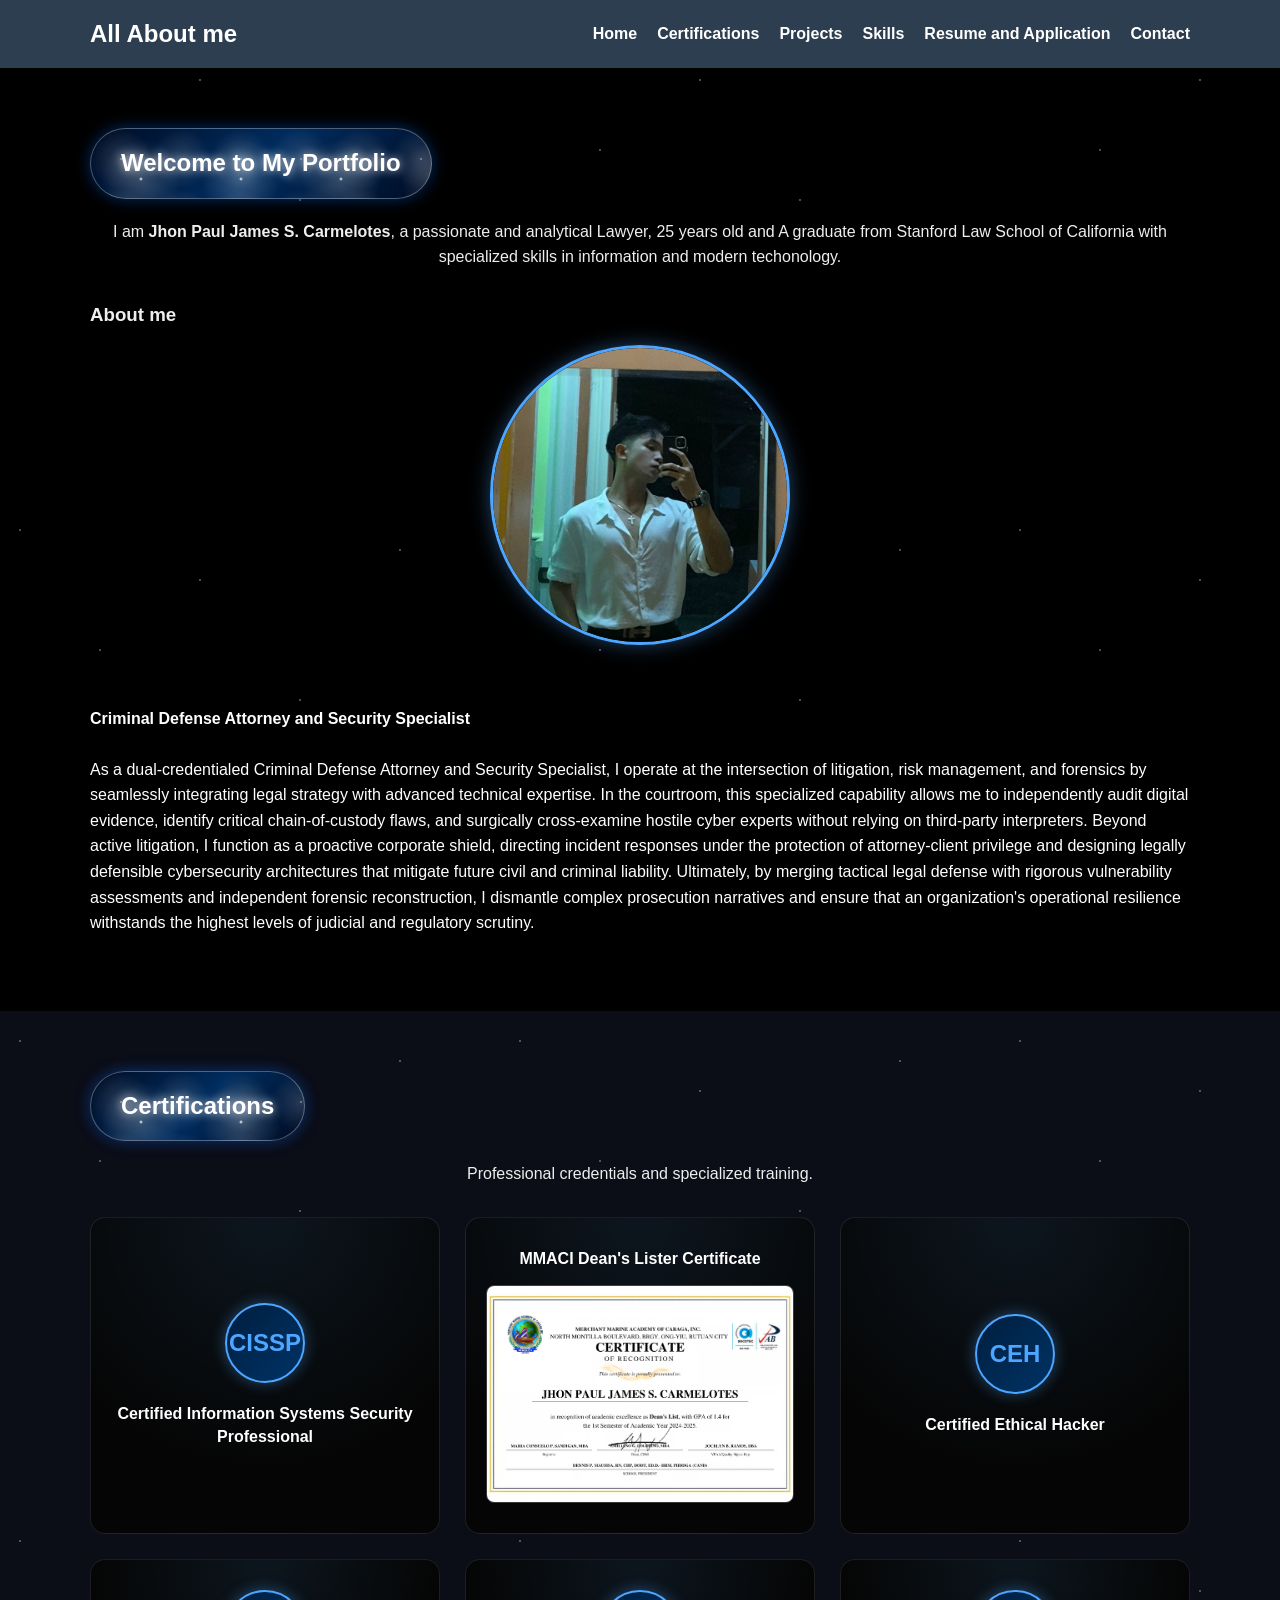
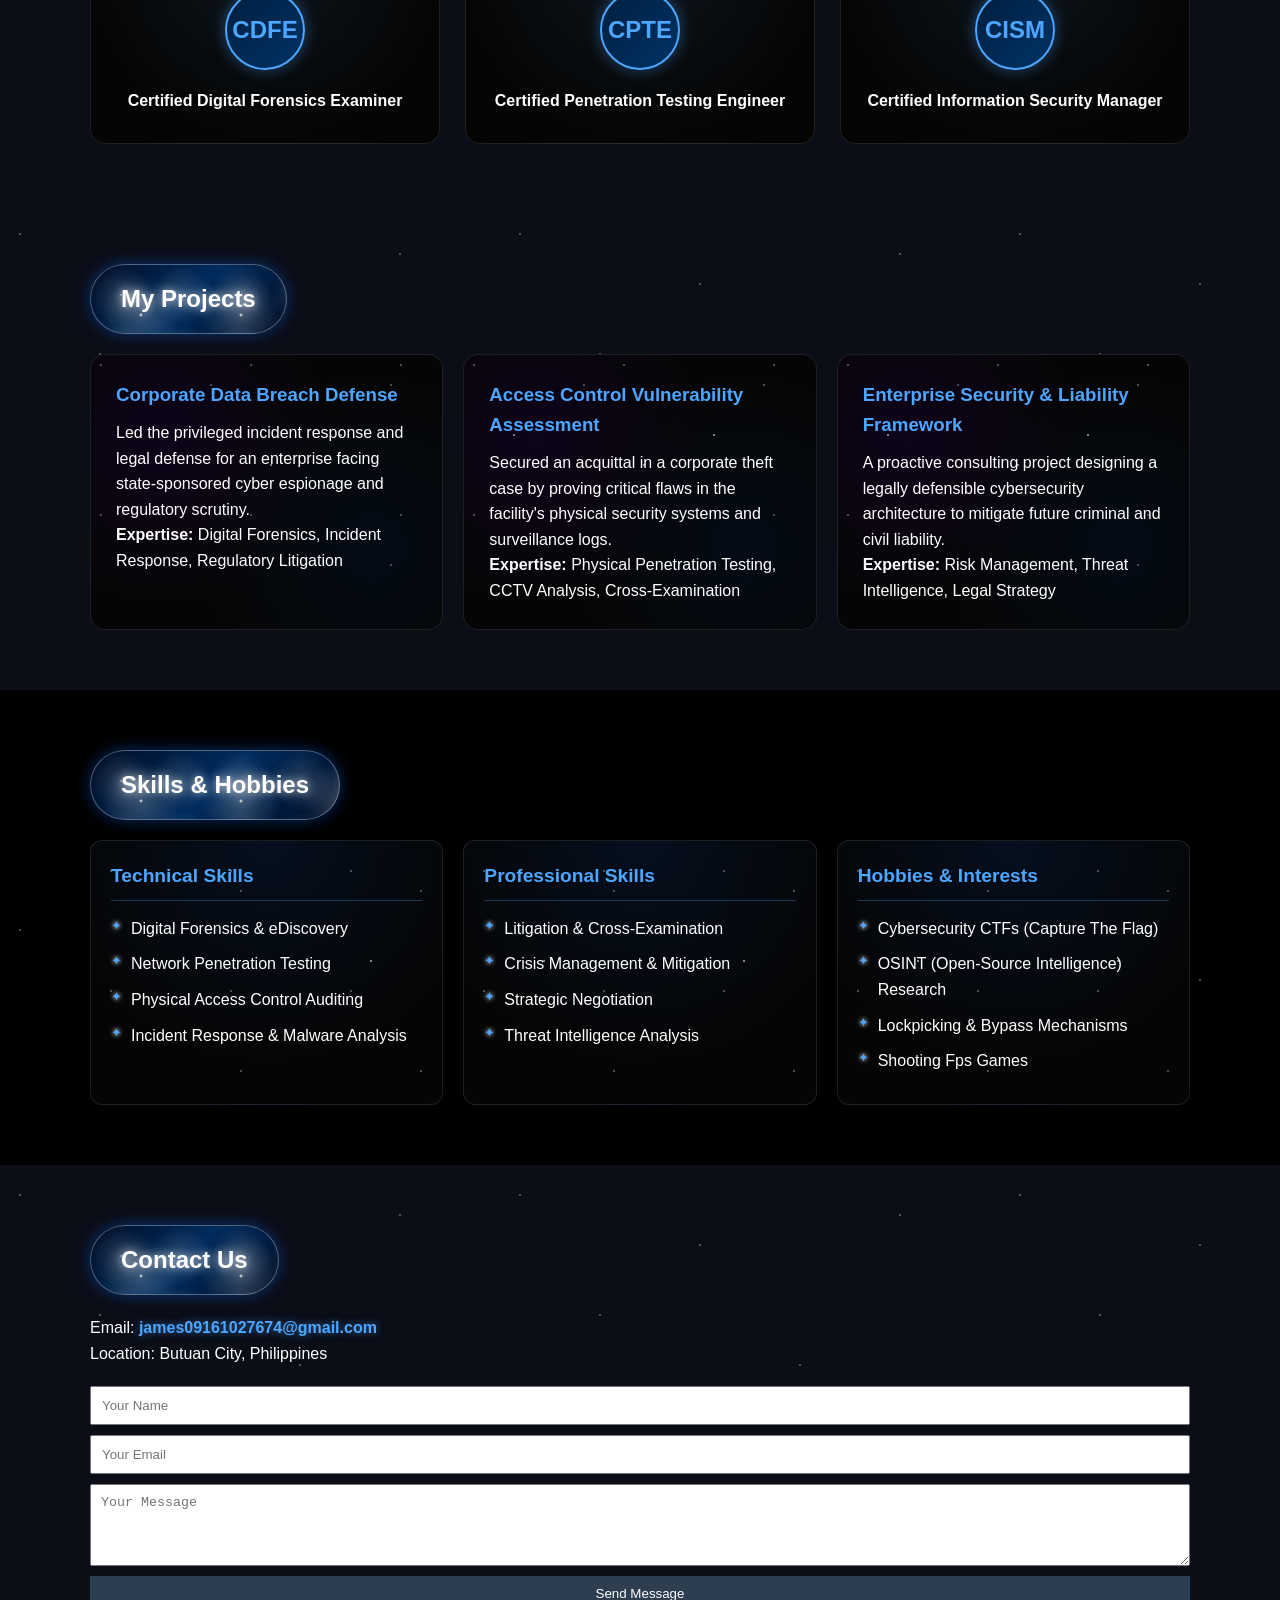
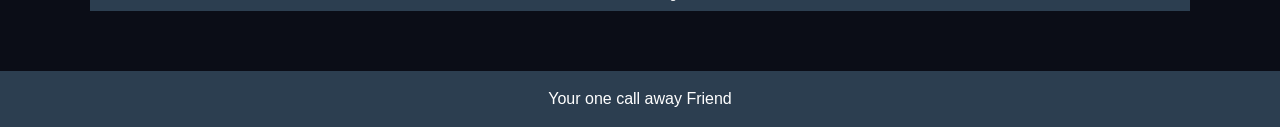
<file: index.html>
<!DOCTYPE html>
<html lang="en">
<head>
    <meta charset="UTF-8">
    <meta name="viewport" content="width=device-width, initial-scale=1.0">
    <title>My Portfolio Website</title>
    <link rel="stylesheet" href="style.css">
</head>
<body>

    <header>
        <div class="container nav-container">
            <h1 class="logo">All About me</h1>
            <nav>
                <ul class="nav-links">
                    <li><a href="#home">Home</a></li>
                    <li><a href="#certifications">Certifications</a></li>
                    <li><a href="#projects">Projects</a></li>
                    <li><a href="#skills">Skills</a></li>
                    <li><a href="resume.html">Resume and Application</a></li>
                    <li><a href="#contact">Contact</a></li>
                </ul>
            </nav>
        </div>
    </header>

    <main>

        <section id="home" class="section">
            <div class="container">
                <h2>Welcome to My Portfolio</h2>
                <p class="intro">
                    I am <strong>Jhon Paul James S. Carmelotes</strong>, a passionate and analytical Lawyer, 25 years old and A graduate 
                    from Stanford Law School of California with specialized skills in information and modern techonology. 
                </p>

                <h3>About me</h3>
                <div class="member">
                    <label for="member2">
                        <div class="profile-img-wrapper">
                        <img src="image/IMG_20260904_041502_381.jpg" alt="Profile" class="member-img">
                        </div>
                        <p class="description" style="color: #FFFFFF;"><br>
                        <strong>Criminal Defense Attorney and Security Specialist</strong><br>
                        <br>
                        As a dual-credentialed Criminal Defense Attorney and Security Specialist, I operate at the intersection of litigation, risk management, and forensics by seamlessly integrating legal strategy with advanced technical expertise. In the courtroom, this specialized capability allows me to independently audit digital evidence, identify critical chain-of-custody flaws, and surgically cross-examine hostile cyber experts without relying on third-party interpreters. Beyond active litigation, I function as a proactive corporate shield, directing incident responses under the protection of attorney-client privilege and designing legally defensible cybersecurity architectures that mitigate future civil and criminal liability. Ultimately, by merging tactical legal defense with rigorous vulnerability assessments and independent forensic reconstruction, I dismantle complex prosecution narratives and ensure that an organization's operational resilience withstands the highest levels of judicial and regulatory scrutiny.</p>
                    </label>
                </div>
            </div>
        </section>

        <section id="certifications" class="section alt-bg">
    <div class="container">
        <h2>Certifications</h2>
        <p class="intro">Professional credentials and specialized training.</p>

        <div class="cert-grid">
            
            <div class="cert-card">
                <div class="cert-icon">CISSP</div>
                <h3>Certified Information Systems Security Professional</h3>
            </div>

                <div class="cert-card">
                <h3>MMACI Dean's Lister Certificate</h3>
                <img src="image/dl.png" alt="Dean's List Certificate" class="cert-img">
            </div>

            <div class="cert-card">
                <div class="cert-icon">CEH</div>
                <h3>Certified Ethical Hacker</h3>
            </div>

            <div class="cert-card">
                <div class="cert-icon">CDFE</div>
                <h3>Certified Digital Forensics Examiner</h3>
            </div>

            <div class="cert-card">
                <div class="cert-icon">CPTE</div>
                <h3>Certified Penetration Testing Engineer</h3>
            </div>

            <div class="cert-card">
                <div class="cert-icon">CISM</div>
                <h3>Certified Information Security Manager</h3>
            </div>
            
        </div>
    </div>
</section>

        <section id="projects" class="section alt-bg">
            <div class="container">
                <h2>My Projects</h2>

                <div class="projects-grid">
                    <div class="project-card">
                        <h3>Corporate Data Breach Defense</h3>
                        <p>Led the privileged incident response and legal defense for an enterprise facing state-sponsored cyber espionage and regulatory scrutiny.</p>
                        <p><strong>Expertise:</strong> Digital Forensics, Incident Response, Regulatory Litigation</p>
                    </div>

                    <div class="project-card">
                        <h3>Access Control Vulnerability Assessment</h3>
                        <p>Secured an acquittal in a corporate theft case by proving critical flaws in the facility's physical security systems and surveillance logs.</p>
                        <p><strong>Expertise:</strong> Physical Penetration Testing, CCTV Analysis, Cross-Examination</p>
                    </div>

                    <div class="project-card">
                        <h3>Enterprise Security & Liability Framework</h3>
                        <p>A proactive consulting project designing a legally defensible cybersecurity architecture to mitigate future criminal and civil liability.</p>
                        <p><strong>Expertise:</strong> Risk Management, Threat Intelligence, Legal Strategy</p>
                    </div>
                </div>
            </div>
        </section>

        <section id="skills" class="section">
            <div class="container">
                <h2>Skills & Hobbies</h2>

                <div class="skills-grid">
                    <div class="skills-box">
                        <h3>Technical Skills</h3>
                        <ul>
                            <li>Digital Forensics & eDiscovery</li>
                            <li>Network Penetration Testing</li>
                            <li>Physical Access Control Auditing</li>
                            <li>Incident Response & Malware Analysis</li>
                        </ul>
                    </div>

                    <div class="skills-box">
                        <h3>Professional Skills</h3>
                        <ul>
                            <li>Litigation & Cross-Examination</li>
                            <li>Crisis Management & Mitigation</li>
                            <li>Strategic Negotiation</li>
                            <li>Threat Intelligence Analysis</li>
                        </ul>
                    </div>

                    <div class="skills-box">
                        <h3>Hobbies & Interests</h3>
                        <ul>
                            <li>Cybersecurity CTFs (Capture The Flag)</li>
                            <li>OSINT (Open-Source Intelligence) Research</li>
                            <li>Lockpicking & Bypass Mechanisms</li>
                            <li>Shooting Fps Games</li>
                        </ul>
                    </div>
                </div>
            </div>
        </section>

        <section id="contact" class="section alt-bg">
            <div class="container">
                <h2>Contact Us</h2>
                <p>Email: <a href="mailto:james09161027674@gmail.com">james09161027674@gmail.com</a></p>
                <p>Location: Butuan City, Philippines</p>

                <form class="contact-form">
                    <input type="text" placeholder="Your Name" required>
                    <input type="email" placeholder="Your Email" required>
                    <textarea placeholder="Your Message" rows="4"></textarea>
                    <button type="submit">Send Message</button>
                </form>
            </div>
        </section>

    </main>

    <footer>
        <p>Your one call away Friend</p>
    </footer>

</body>
</html>
</file>
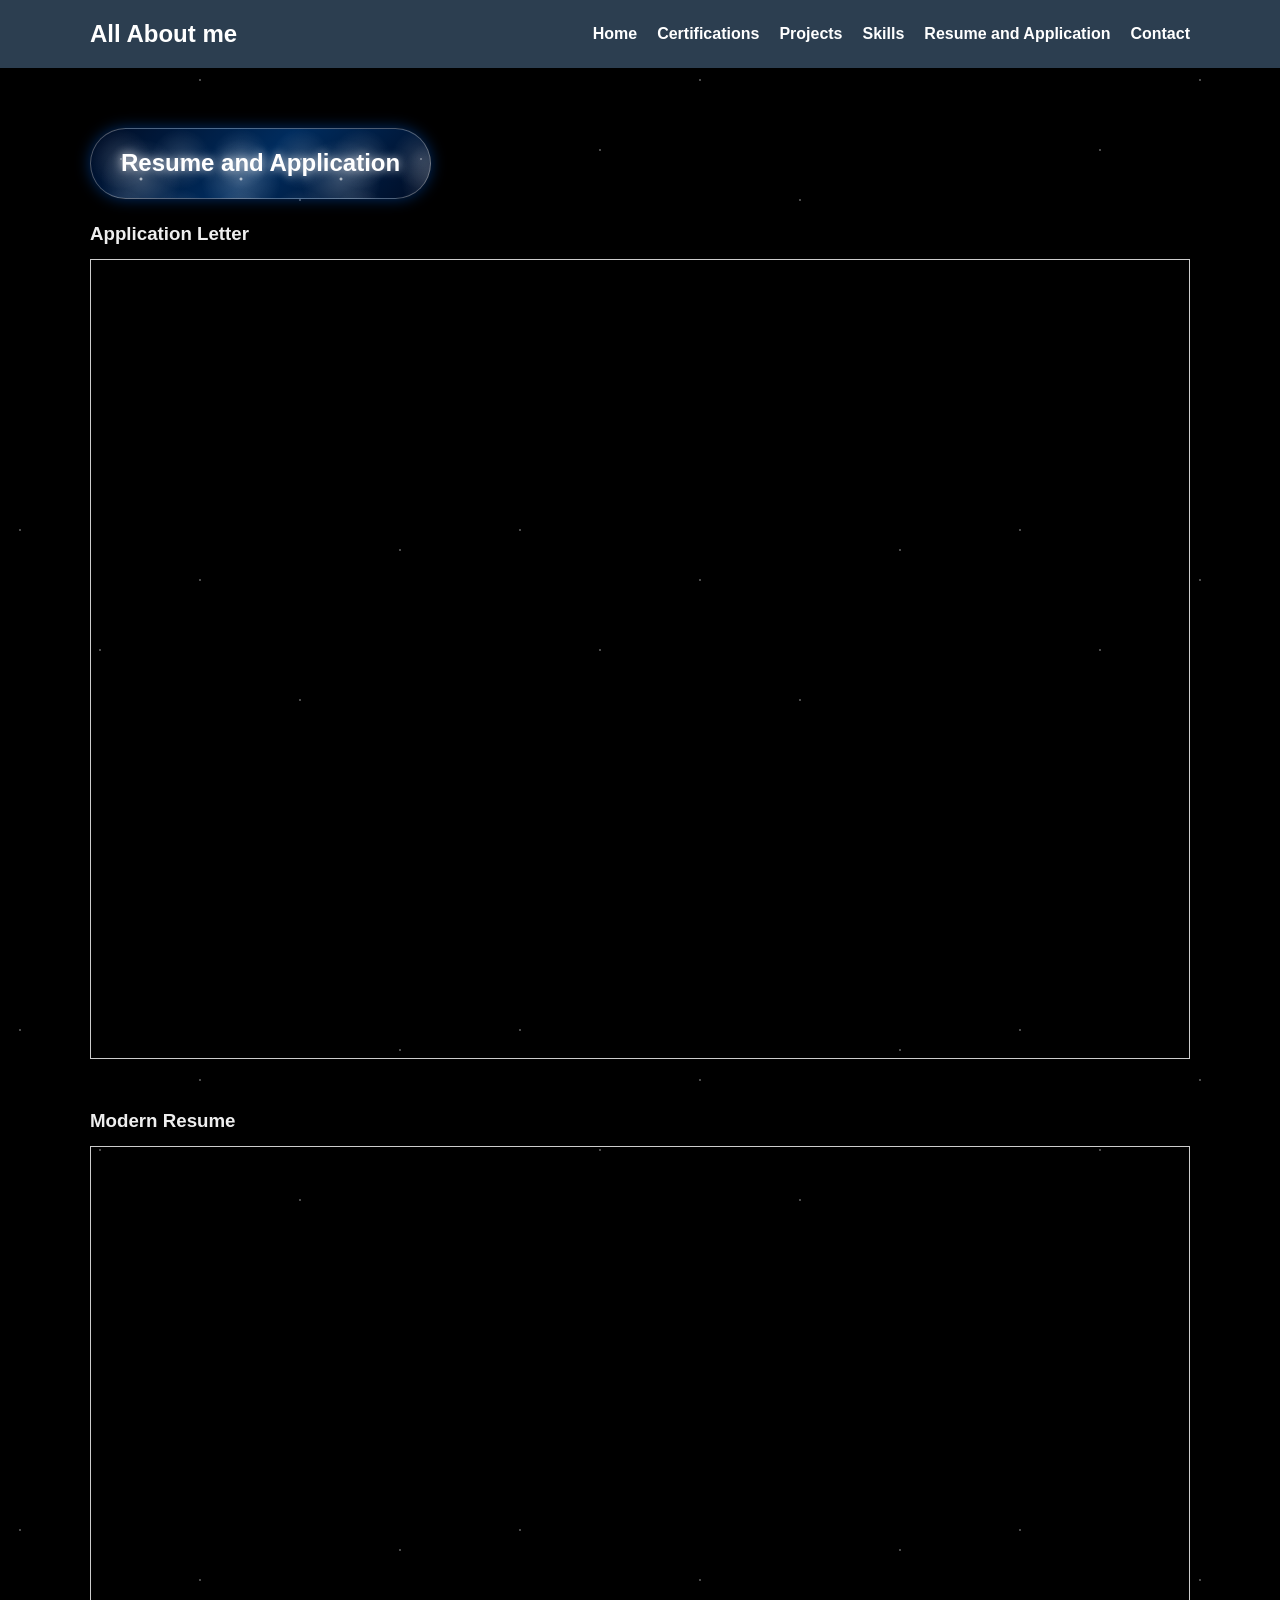
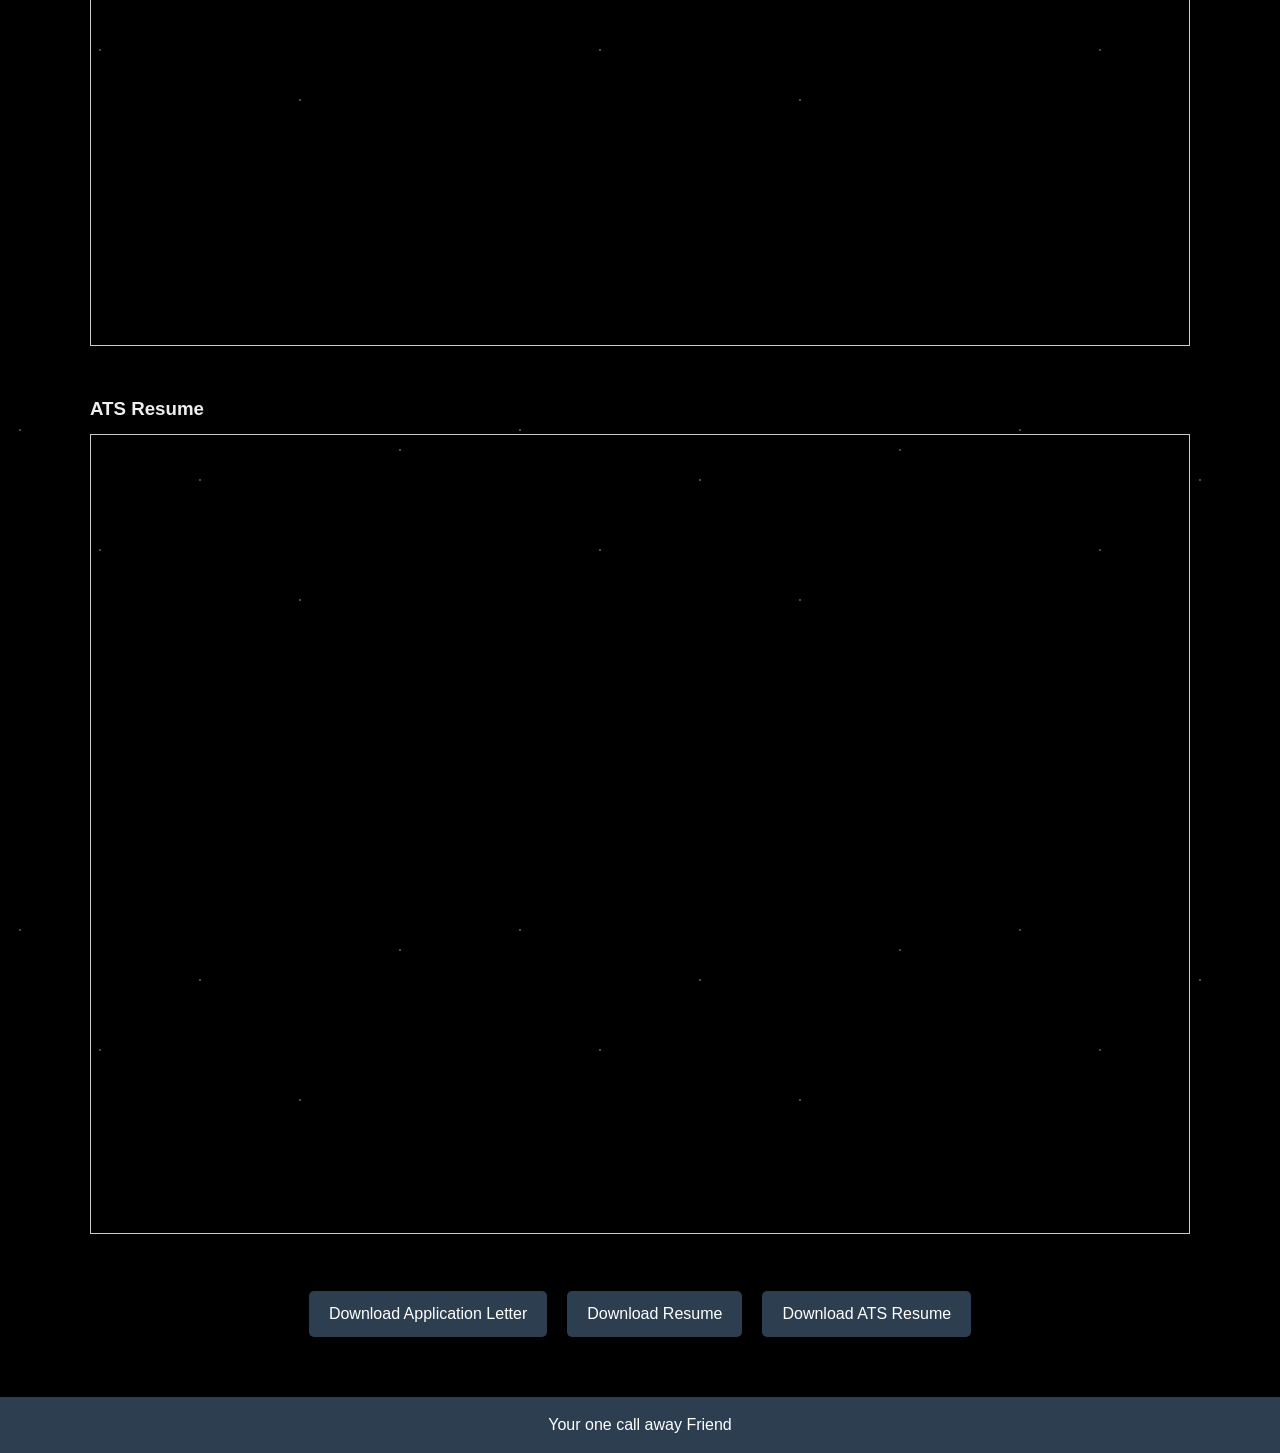
<file: resume.html>
<!DOCTYPE html>
<html lang="en">
<head>
    <meta charset="UTF-8">
    <meta name="viewport" content="width=device-width, initial-scale=1.0">
    <title>Resume & Application - My Portfolio</title>
    <link rel="stylesheet" href="style.css">
</head>
<body>

    <header>
        <div class="container nav-container">
            <h1 class="logo">All About me</h1>
            <nav>
                <ul class="nav-links">
                    <li><a href="index.html#home">Home</a></li>
                    <li><a href="index.html#certifications">Certifications</a></li>
                    <li><a href="index.html#projects">Projects</a></li>
                    <li><a href="index.html#skills">Skills</a></li>
                    <li><a href="resume.html">Resume and Application</a></li>
                    <li><a href="index.html#contact">Contact</a></li>
                </ul>
            </nav>
        </div>
    </header>

    <main>

        <section id="resume" class="section">
            <div class="container">
                <h2>Resume and Application</h2>
                
                <h3 style="margin-bottom: 10px;">Application Letter</h3>
                <iframe src="docs/Application Letter.pdf" title="Application Letter PDF" width="100%" height="800px" style="border: 1px solid #ccc; margin-bottom: 40px;">
                    Your browser does not support PDFs. 
                    <a href="docs/Application Letter.pdf">Download the Application Letter</a>.
                </iframe>

                <h3 style="margin-bottom: 10px;">Modern Resume</h3>
                <iframe src="docs/RESUME12345.pdf" title="Resume PDF" width="100%" height="800px" style="border: 1px solid #ccc; margin-bottom: 40px;">
                    Your browser does not support PDFs. 
                    <a href="docs/RESUME12345.pdf">Download the Resume</a>.
                </iframe>

                <h3 style="margin-bottom: 10px;">ATS Resume</h3>
                <iframe src="docs/ATS Resume (2).pdf" title="ATS Resume PDF" width="100%" height="800px" style="border: 1px solid #ccc;">
                    Your browser does not support PDFs. 
                    <a href="docs/ATS Resume (2).pdf">Download the ATS Resume</a>.
                </iframe>

                <div style="margin-top: 30px; display: flex; justify-content: center; gap: 20px; flex-wrap: wrap;">
                    <a href="docs/Application Letter.pdf" download class="btn">Download Application Letter</a>
                    <a href="docs/RESUME1234.pdf" download class="btn">Download Resume</a>
                    <a href="docs/ATS Resume (2).pdf" download class="btn">Download ATS Resume</a>
                </div>
            </div>
        </section>

    </main>

    <footer>
        <p>Your one call away Friend</p>
    </footer>

</body>
</html>
</file>
<file: style.css>
* {
    margin: 0;
    padding: 0;
    box-sizing: border-box;
}

@keyframes moveStars {
    from {
        background-position: 0 0;
    }

    to {
        background-position: 500px 500px;
    }
}

body {
    font-family: Arial, Helvetica, sans-serif;
    line-height: 1.6;
    color: #eee;
    background-color: #000;
    background-image:
        radial-gradient(1px 1px at 20px 30px, white, transparent),
        radial-gradient(1px 1px at 100px 150px, white, transparent),
        radial-gradient(1px 1px at 200px 80px, white, transparent),
        radial-gradient(1px 1px at 300px 200px, white, transparent),
        radial-gradient(1px 1px at 400px 50px, white, transparent);
    background-size: 500px 500px;
    animation: moveStars 10s linear infinite;
}

.alt-bg {
    background-color: #0b0d17;
    background-image:
        radial-gradient(1px 1px at 20px 30px, white, transparent),
        radial-gradient(1px 1px at 100px 150px, white, transparent),
        radial-gradient(1px 1px at 200px 80px, white, transparent),
        radial-gradient(1px 1px at 300px 200px, white, transparent),
        radial-gradient(1px 1px at 400px 50px, white, transparent);
    background-size: 500px 500px;
    padding: 60px 0;
    animation: moveStars 5s linear infinite;
}

.container {
    width: 90%;
    max-width: 1100px;
    margin: auto;
}

header {
    background-color: #2c3e50;
    color: #fff;
    padding: 15px 0;
}

.nav-container {
    display: flex;
    justify-content: space-between;
    align-items: center;
}

.logo {
    font-size: 24px;
}

.nav-links {
    list-style: none;
    display: flex;
}

.nav-links li {
    margin-left: 20px;
}

.nav-links a {
    color: #fff;
    text-decoration: none;
    font-weight: bold;
}

.nav-links a:hover {
    text-decoration: underline;
}

.section {
    padding: 60px 0;
}

.section h2 {
    text-align: center;
    margin-bottom: 20px;
}

.intro {
    text-align: center;
    margin-bottom: 30px;
}

.profile-img-wrapper {
    position: relative;
    width: 330px;
    height: 330px;
    margin: 0 auto 20px;
    display: flex;
    justify-content: center;
    align-items: center;
    animation: profileFloat 3s ease-in-out infinite;
}

.profile-img-wrapper:hover {
    animation-play-state: paused;
}

.profile-img-wrapper::before {
    content: "";
    position: absolute;
    width: 100%;
    height: 100%;
    border-radius: 50%;
    border: 4px solid transparent;
    border-top: 4px solid #4da6ff;
    border-right: 4px dashed #4da6ff;
    border-bottom: 4px solid #4da6ff;
    box-shadow: 0 0 25px rgba(77, 166, 255, 0.6);
    opacity: 0;
    transition: opacity 0.4s ease;
    pointer-events: none;
}

.profile-img-wrapper:hover::before {
    opacity: 1;
    animation: spinRing 2s linear infinite;
}

.member-img {
    width: 300px;
    height: 300px;
    object-fit: cover;
    border-radius: 50%;
    position: relative;
    z-index: 1;
    border: 3px solid #4da6ff;
    box-shadow: 0 0 20px rgba(77, 166, 255, 0.4);
    transition: all 0.4s ease-in-out;
}

.profile-img-wrapper:hover .member-img {
    transform: scale(1.02);
    border-color: #001f3f;
    box-shadow: none;
}

@keyframes profileFloat {
    0% {
        transform: translateY(0px);
    }

    50% {
        transform: translateY(-15px);
    }

    100% {
        transform: translateY(0px);
    }
}

@keyframes spinRing {
    0% {
        transform: rotate(0deg);
    }

    100% {
        transform: rotate(360deg);
    }
}

.description {
    margin: 15px 0;
}

.btn {
    display: inline-block;
    margin-top: 20px;
    padding: 10px 20px;
    background-color: #2c3e50;
    color: #fff;
    text-decoration: none;
    border-radius: 5px;
}

.btn:hover {
    background-color: #3498db;
}

h2 {
    background-image:
        radial-gradient(white, rgba(255, 255, 255, .2) 2px, transparent 40px),
        radial-gradient(white, rgba(255, 255, 255, .15) 1px, transparent 30px),
        linear-gradient(135deg, #000c24 0%, #002c5e 50%, #000c24 100%);
    background-size: 100px 100px, 60px 60px, 100% 100%;
    color: #fff;
    padding: 15px 30px;
    border-radius: 50px;
    display: inline-block;
    border: 1px solid rgba(255, 255, 255, 0.3);
    box-shadow: 0 0 15px rgba(0, 110, 255, 0.4);
    text-shadow: 0 0 10px rgba(255, 255, 255, 0.8);
    margin-bottom: 20px;
}

.projects-grid {
    display: flex;
    gap: 20px;
}

.project-card {
    background-color: #050505;
    flex: 1;
    background-image:
        radial-gradient(circle at 20% 30%, rgba(70, 0, 150, 0.15), transparent 50%),
        radial-gradient(circle at 80% 70%, rgba(0, 50, 120, 0.15), transparent 50%),
        radial-gradient(1px 1px at 10px 10px, white, transparent),
        radial-gradient(1.5px 1.5px at 50px 80px, white, transparent),
        radial-gradient(1px 1px at 120px 30px, white, transparent),
        radial-gradient(1.5px 1.5px at 180px 110px, white, transparent);
    background-size:
        100% 100%,
        100% 100%,
        150px 150px,
        200px 200px,
        180px 180px,
        250px 250px;
    border: 1px solid rgba(255, 255, 255, 0.1);
    border-radius: 15px;
    padding: 25px;
    color: #fff;
    transition: all 0.4s cubic-bezier(0.175, 0.885, 0.32, 1.275);
}

.project-card:hover {
    transform: translateY(-10px) scale(1.06);
    box-shadow: 0 15px 40px rgba(77, 166, 255, 0.3);
    border-color: #4da6ff;
}

.project-card h3 {
    color: #4da6ff;
    margin-bottom: 10px;
}

.skills-grid {
    display: flex;
    gap: 20px;
}

.skills-box {
    flex: 1;
    background-color: #050505;
    background-image:
        radial-gradient(circle at 50% 0%, rgba(0, 100, 255, 0.1), transparent 70%),
        radial-gradient(1px 1px at 20px 30px, white, transparent),
        radial-gradient(1px 1px at 150px 50px, white, transparent),
        radial-gradient(1.5px 1.5px at 80px 120px, white, transparent);
    background-size:
        100% 100%,
        120px 120px,
        180px 180px,
        200px 200px;
    border: 1px solid rgba(255, 255, 255, 0.1);
    border-radius: 12px;
    padding: 20px;
    color: white;
    transition: all 0.4s cubic-bezier(0.175, 0.885, 0.32, 1.275);
}

.skills-box:hover {
    border-color: #4da6ff;
    box-shadow: 0 10px 35px rgba(77, 166, 255, 0.4);
    transform: translateY(-8px) scale(1.06);
}

.skills-box h3 {
    color: #4da6ff;
    border-bottom: 1px solid rgba(77, 166, 255, 0.3);
    padding-bottom: 8px;
    margin-bottom: 15px;
    font-size: 1.2rem;
}

.skills-box ul {
    list-style: none;
    padding: 0;
}

.skills-box li {
    margin: 10px 0;
    position: relative;
    padding-left: 20px;
}

.skills-box li::before {
    content: "✦";
    position: absolute;
    left: 0;
    color: #4da6ff;
    text-shadow: 0 0 5px #fff;
    font-size: 0.8rem;
}

#contact a {
    color: #4da6ff;
    text-decoration: none;
    font-weight: bold;
    transition: 0.3s ease;
    text-shadow: 0 0 8px rgba(77, 166, 255, 0.6);
}

#contact a:hover {
    color: #fff;
    text-shadow: 0 0 15px #4da6ff, 0 0 5px #fff;
    letter-spacing: 1px;
}

#contact p {
    color: #fff;
}

.contact-form {
    margin-top: 20px;
    display: flex;
    flex-direction: column;
}

.contact-form input,
.contact-form textarea {
    margin-bottom: 10px;
    padding: 10px;
}

.contact-form button {
    padding: 10px;
    background-color: #2c3e50;
    color: #fff;
    border: none;
    cursor: pointer;
}

.contact-form button:hover {
    background-color: #3498db;
}

footer {
    text-align: center;
    padding: 15px;
    background-color: #2c3e50;
    color: #fff;
}

.cert-grid {
    display: grid;
    grid-template-columns: repeat(auto-fit, minmax(300px, 1fr));
    gap: 25px;
    margin-top: 30px;
    justify-items: center;
}

.cert-card {
    background-color: #050505;
    width: 100%;
    max-width: 450px;
    padding: 30px 20px;
    border-radius: 15px;
    border: 1px solid rgba(255, 255, 255, 0.1);
    text-align: center;
    transition: all 0.4s cubic-bezier(0.175, 0.885, 0.32, 1.275);
    background-image: radial-gradient(circle at 50% 0%, rgba(77, 166, 255, 0.1), transparent 70%);
    cursor: pointer;
    display: flex;
    flex-direction: column;
    justify-content: center;
}

.cert-card:hover {
    transform: translateY(-8px) scale(1.05);
    box-shadow: 0 10px 30px rgba(77, 166, 255, 0.3);
    border-color: #4da6ff;
    z-index: 10;
}

.cert-icon {
    width: 80px;
    height: 80px;
    margin: 0 auto 20px;
    display: flex;
    align-items: center;
    justify-content: center;
    background: linear-gradient(135deg, #001f3f, #003366);
    color: #4da6ff;
    font-size: 1.5rem;
    font-weight: bold;
    border-radius: 50%;
    border: 2px solid #4da6ff;
    box-shadow: 0 0 15px rgba(77, 166, 255, 0.4);
    transition: all 0.3s ease;
}

.cert-card:hover .cert-icon {
    background: #4da6ff;
    color: #000;
    box-shadow: 0 0 25px rgba(255, 255, 255, 0.8);
}

.cert-card h3 {
    color: #fff;
    font-size: 1rem;
    line-height: 1.4;
    margin: 0;
}

.cert-img {
    width: 100%;
    height: auto;
    margin-top: 15px;
    border-radius: 8px;
    border: 1px solid rgba(255, 255, 255, 0.2);
    object-fit: contain;
    display: block;
    position: relative;
    z-index: 1;
    transition: transform 0.4s cubic-bezier(0.175, 0.885, 0.32, 1.275), box-shadow 0.4s ease;
}

.cert-card:hover .cert-img {
    transform: scale(1.4);
    z-index: 100;
    box-shadow: 0 15px 40px rgba(0, 0, 0, 0.8);
}

@media (max-width: 768px) {
    .nav-links {
        flex-direction: column;
        gap: 5px;
    }

    .projects-grid,
    .skills-grid {
        flex-direction: column;
    }

    body {
        font-size: 14px;
    }
}
</file>
